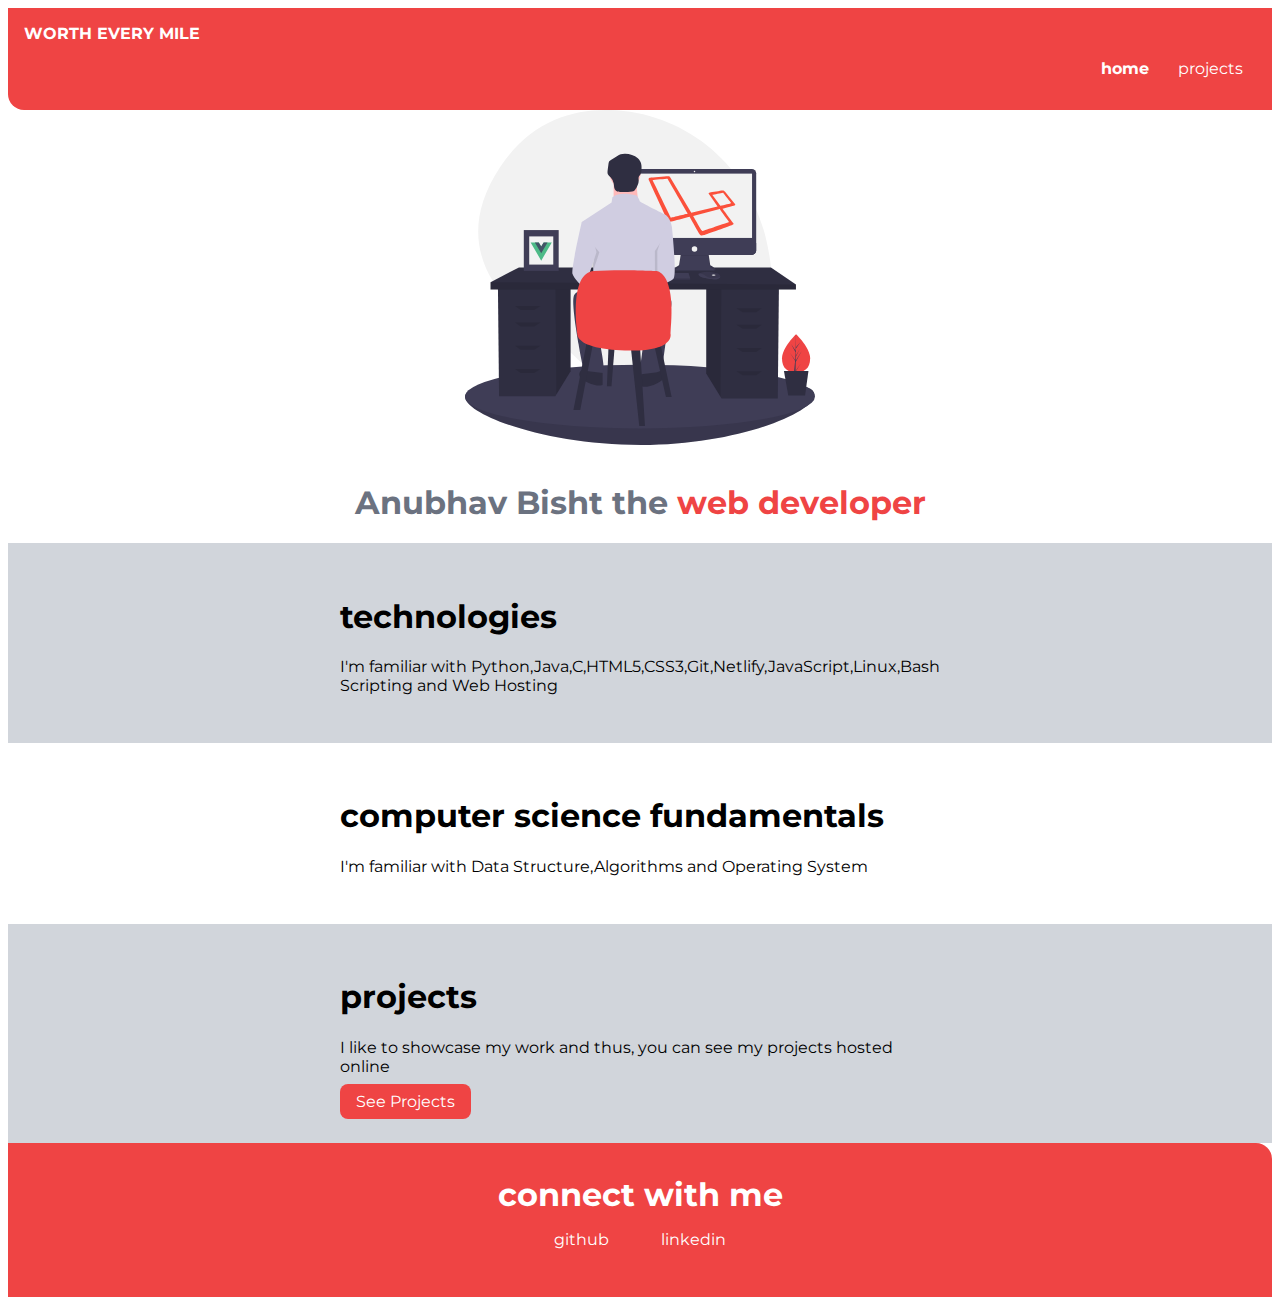
<file: index.html>
<!DOCTYPE html>
<html lang="en">
<head>
    <meta charset="UTF-8">
    <meta name="viewport" content="width=device-width, initial-scale=1.0">
    <title>Hello from other side</title>
    <link rel="stylesheet" href="styles.css"/>
    <link rel="apple-touch-icon" sizes="180x180" href="apple-touch-icon.png">
    <link rel="icon" type="image/png" sizes="32x32" href="favicon-32x32.png">
    <link rel="icon" type="image/png" sizes="16x16" href="favicon-16x16.png">
    <link rel="manifest" href="/site.webmanifest">
</head>
    <body>
    <nav class="navigation">
        <div class="container-fluid">
        <div class="brand">WORTH EVERY MILE</div>
        <ul>
            <li>
                <a href="index.html" class="active">home</a>
                
            </li>
            <li>
                <a href="projects.html">projects</a>
                
            </li>
            
        </ul>
        </div>
        
    </nav>
    <header class="hero">
        <img class="hero-img"src="image.svg"/>
        <h1 class="hero-heading"> Anubhav Bisht the <span class="heading-inverted">web developer</span></h1>
    </header>
    <section class="section ow">
        <div class="container container-center">
            <h1>technologies</h1>
            <p>I'm familiar with Python,Java,C,HTML5,CSS3,Git,Netlify,JavaScript,Linux,Bash Scripting and Web Hosting</p>
        </div>
    </section>
    <section class="section">
        <div class="container container-center">
            <h1>computer science fundamentals</h1>
            <p>I'm familiar with Data Structure,Algorithms and Operating System</p>
        </div>
    </section>
    <section class="section ow">
        <div class="container container-center">
            <h1>projects</h1>
            <p>I like to showcase my work and thus, you can see my projects hosted online</p>
            <a class="link primary-link" href="projects.html">See Projects</a>
        </div>
    </section>
    <footer class="footer">
        <div class="footer-header">connect with me</div>
        <ul class="list-non-bullet">
            <li class="list-item-inline">
                <a class="link" href="https://github.com/anubhavbisht">
                    github
                </a>
            </li>
            <li class="list-item-inline">
                <a class="link" href="https://www.linkedin.com/in/anubhav-bisht-77baa018b/">
                    linkedin
                </a>
            </li>
            
        </ul>
    </footer>
    </body>
</html>
</file>
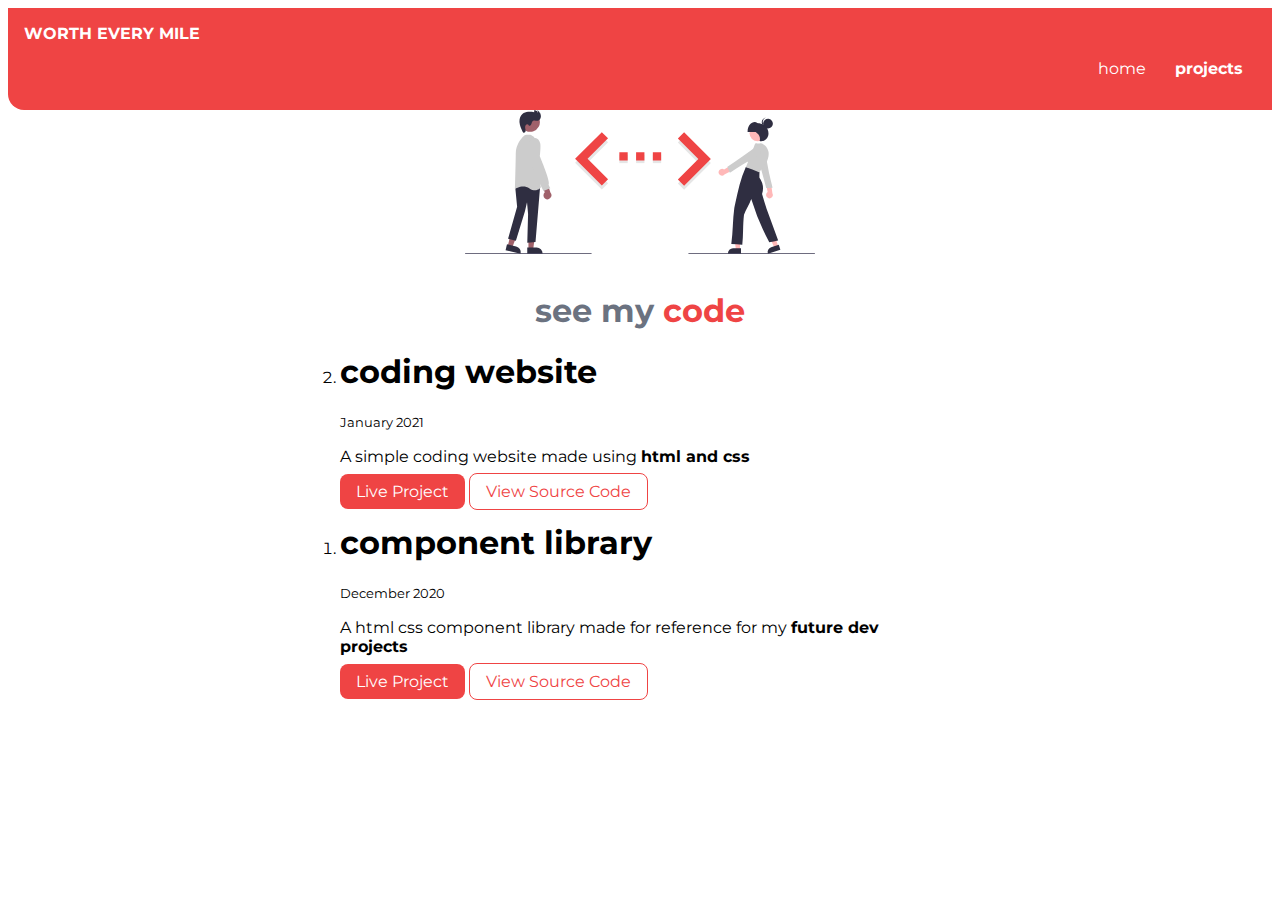
<file: projects.html>
<!DOCTYPE html>
<html lang="en">
<head>
    <meta charset="UTF-8">
    <meta name="viewport" content="width=device-width, initial-scale=1.0">
    <title>see my work</title>
    <link rel="stylesheet" href="styles.css"/>
    <link rel="apple-touch-icon" sizes="180x180" href="apple-touch-icon.png">
    <link rel="icon" type="image/png" sizes="32x32" href="favicon-32x32.png">
    <link rel="icon" type="image/png" sizes="16x16" href="favicon-16x16.png">
    <link rel="manifest" href="/site.webmanifest">
</head>
<body>
    <nav class="navigation">
        <div class="container-fluid">
        <div class="brand">WORTH EVERY MILE</div>
        <ul>
            <li>
                <a href="index.html">home</a>
                
            </li>
            <li>
                <a href="projects.html" class="active">projects</a>
                
            </li>
            
        </ul>
        </div>
        
    </nav>
    <header class="hero">
        <img class="hero-img"src="prj.svg"/>
        <h1 class="hero-heading"> see my <span class="heading-inverted">code</span></h1>
    </header>
    <ol reversed class="container container-center">
        <li>
            <h1>coding website</h1>
            <small>January 2021</small>
            <p>A simple coding website made using <strong>html and css</strong></p>
            <a class="link primary-link"href="https://codingwebsite.netlify.app/">Live Project</a>
            <a class="link secondary-link" href="https://github.com/anubhavbisht/Coding-Website">View Source Code</a>
        </li>
        <li>
            <h1>component library</h1>
            <small>December 2020</small>
            <p>A html css component library made for reference for my <strong>future dev projects</strong></p>
            <a class="link primary-link"href="https://htmlcsscomponentlibrary.netlify.app/">Live Project</a>
            <a class="link secondary-link" href="https://github.com/anubhavbisht/htmlcss_componentlibrary">View Source Code</a>
        </li>
        
    
    </ol>
    
</body>
</html>
</file>
<file: styles.css>
@import url('https://fonts.googleapis.com/css2?family=Montserrat:wght@400;700&display=swap');

:root {
    --primary: #EF4444;
    --gray: #F3F4F6;
    --dark-gray:#6B7280;
}
body {
    font-family: 'Montserrat', sans-serif;
}
hr {
    margin: 2rem 0;;
}
.text-sm {
    font-size: 0.8rem;
}
.container-fluid {
    padding-left: 1rem;
    padding-right: 1rem;
}

.container {
    margin: auto;
    padding-left: 1rem;
    padding-right: 1rem;
    max-width: 600px;
}
.container-center {
    max-width: 600px;
    margin: auto;
}
.primary-link {
    text-decoration: none;
    color: white;
    background-color: var(--primary);
    width: max-content;
    min-width: 140px;
    border-radius: 0.5rem;
    padding: 0.5rem 1rem 0.5rem 1rem;
}
.link {
    box-sizing: border-box;
    text-decoration: none;
    padding: 0.5rem 1rem;
}

.secondary-link {
    text-decoration: none;
    color: var(--primary);
    border: 1px solid var(--primary);
    width: max-content;
    min-width: 140px;
    border-radius: 0.5rem;
    padding: 0.5rem 1rem 0.5rem 1rem;
}
.unordered {
    list-style: none;
}
.list-inline li {
    display: inline;
    padding: 0rem 0.5rem;
}
.navigation {
    background-color: var(--primary);
    padding: 1rem 0rem;
    color: white;
    border-bottom-left-radius: 1rem;
}
.navigation .brand {
    font-weight: bold;
    
}
.navigation ul {
    list-style: none;
    text-align: right;
}

.navigation li {
    display: inline-block;
    padding: 0rem 0.8rem;;
}

.navigation a {
    text-decoration: none;
    color: white
}

.navigation .active {
    font-weight: bold;
}
.section {
    padding: 2rem 0rem;
    margin: auto;
}

.section h2 {
    text-align: center;
}
.ow {
    background-color: #D1D5DB;
}
.footer {
    background-color: var(--primary);
    color: white;
    padding: 2rem 0rem;
    border-top-right-radius: 1rem;
    text-align: center;
}
.footer .link {
    color: white
}
.footer .footer-header {
    font-weight: bold;
    font-size: 2rem;
}

.footer ul {
    padding-inline-start: 0px;
}
.hero {
    color: var(--dark-gray);
    display: block;
}

.hero img {
    max-width: 350px;
    margin: auto;
    display: block;
}
.hero .hero-heading {
    text-align: center;
    padding-top: 1rem;
    color: var(--dark-gray);
}

.hero .hero-heading .heading-inverted {
    color: var(--primary);
}
.list-item-inline {
    display: inline;
    padding: 0rem 0.5rem;
}
.list-non-bullet {
    list-style: none;
}
.marginclass{
    margin: 2rem;
}
</file>
